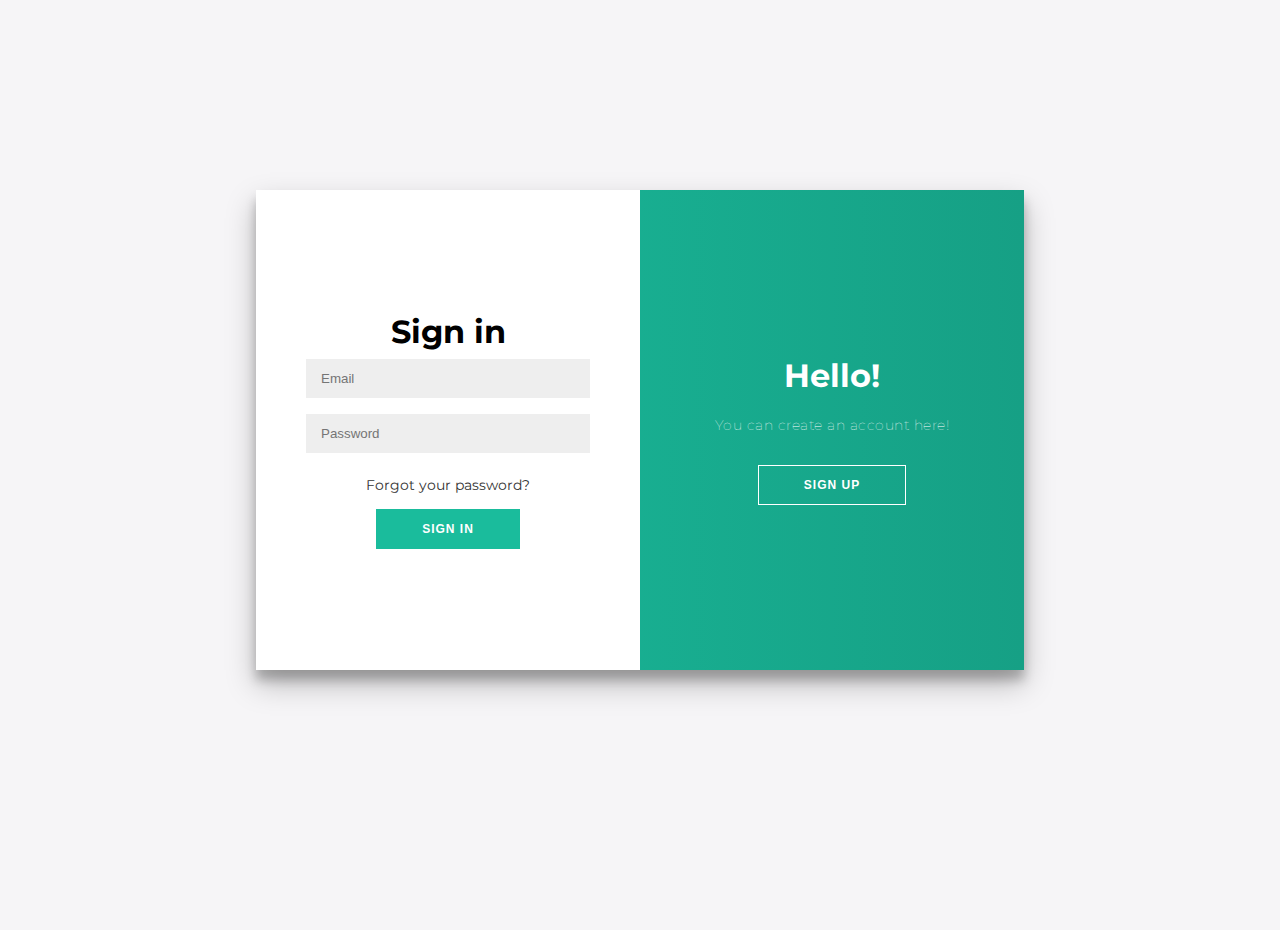
<file: login.html>
<!DOCTYPE html>
<html lang="en">
  <head>
    <meta charset="UTF-8" />
    <meta name="viewport" content="width=device-width, initial-scale=1.0" />
    <meta http-equiv="X-UA-Compatible" content="ie=edge" />
    <title>cloudMicrofinance</title>
    <link
      rel="stylesheet"
      href="https://cdnjs.cloudflare.com/ajax/libs/font-awesome/5.7.2/css/all.min.css"
    />
    <link rel="stylesheet" href="login-style.css" />
  </head>

  <body>
    <div class="container" id="container">
      <div class="form-container sign-up-container">
        <form>
          <h1>Sign Up</h1>
          <input type="text" placeholder="Name" />
          <input type="email" placeholder="Email" />
          <input type="password" placeholder="Password" />
          <button>Sign Up</button>
        </form>
      </div>
      <div class="form-container sign-in-container">
        <form>
          <h1>Sign in</h1>
          <input type="email" placeholder="Email" id="email-sign-in" />
          <input type="password" placeholder="Password" id="password-sign-in" />
          <a href="#">Forgot your password?</a>
          <button id="sign-in-btn">Sign In</button>
        </form>
      </div>
      <div class="overlay-container">
        <div class="overlay">
          <div class="overlay-panel overlay-left">
            <h1>Welcome Back!</h1>
            <p>To start working please login with your personal info</p>
            <button class="ghost" id="signIn">Sign In</button>
          </div>
          <div class="overlay-panel overlay-right">
            <h1>Hello!</h1>
            <p>You can create an account here!</p>
            <button class="ghost" id="signUp">Sign Up</button>
          </div>
        </div>
      </div>
    </div>
    <script src="login.js"></script>
  </body>
</html>
</file>
<file: login-style.css>
@import url('https://fonts.googleapis.com/css?family=Montserrat:400,800');

* {
	box-sizing: border-box;
}

body {
	background: #f6f5f7;
	display: flex;
	justify-content: center;
	align-items: center;
	flex-direction: column;
	font-family: 'Montserrat', sans-serif;
	height: 100vh;
	margin: -20px 0 50px;
}

h1 {
	font-weight: bold;
	margin: 0;
}

h2 {
	text-align: center;
}

p {
	font-size: 14px;
	font-weight: 100;
	line-height: 20px;
	letter-spacing: 0.5px;
	margin: 20px 0 30px;
}

span {
	font-size: 12px;
}

a {
	color: #333;
	font-size: 14px;
	text-decoration: none;
	margin: 15px 0;
}

button {
	border: 1px solid #1abc9c;
	background-color: #1abc9c;
	color: #FFFFFF;
	font-size: 12px;
	font-weight: bold;
	padding: 12px 45px;
	letter-spacing: 1px;
	text-transform: uppercase;
	transition: transform 80ms ease-in;
}

button:active {
	transform: scale(0.95);
}

button:focus {
	outline: none;
}

button.ghost {
	background-color: transparent;
	border-color: #FFFFFF;
}

form {
	background-color: #FFFFFF;
	display: flex;
	align-items: center;
	justify-content: center;
	flex-direction: column;
	padding: 0 50px;
	height: 100%;
	text-align: center;
}

input {
	background-color: #eee;
	border: none;
	padding: 12px 15px;
	margin: 8px 0;
	width: 100%;
}

.container {
	background-color: #fff;
  	box-shadow: 0 14px 28px rgba(0,0,0,0.25), 
			0 10px 10px rgba(0,0,0,0.22);
	position: relative;
	overflow: hidden;
	width: 768px;
	max-width: 100%;
	min-height: 480px;
}

.form-container {
	position: absolute;
	top: 0;
	height: 100%;
	transition: all 0.6s ease-in-out;
}

.sign-in-container {
	left: 0;
	width: 50%;
	z-index: 2;
}

.container.right-panel-active .sign-in-container {
	transform: translateX(100%);
}

.sign-up-container {
	left: 0;
	width: 50%;
	opacity: 0;
	z-index: 1;
}

.container.right-panel-active .sign-up-container {
	transform: translateX(100%);
	opacity: 1;
	z-index: 5;
	animation: show 0.6s;
}

@keyframes show {
	0%, 49.99% {
		opacity: 0;
		z-index: 1;
	}
	
	50%, 100% {
		opacity: 1;
		z-index: 5;
	}
}

.overlay-container {
	position: absolute;
	top: 0;
	left: 50%;
	width: 50%;
	height: 100%;
	overflow: hidden;
	transition: transform 0.6s ease-in-out;
	z-index: 100;
}

.container.right-panel-active .overlay-container{
	transform: translateX(-100%);
}

.overlay {
	background: #16a085;
	background: -webkit-linear-gradient(to right, #1abc9c, #16a085);
	background: linear-gradient(to right, #1abc9c, #16a085);
	background-repeat: no-repeat;
	background-size: cover;
	background-position: 0 0;
	color: #FFFFFF;
	position: relative;
	left: -100%;
	height: 100%;
	width: 200%;
  	transform: translateX(0);
	transition: transform 0.6s ease-in-out;
}

.container.right-panel-active .overlay {
  	transform: translateX(50%);
}

.overlay-panel {
	position: absolute;
	display: flex;
	align-items: center;
	justify-content: center;
	flex-direction: column;
	padding: 0 40px;
	text-align: center;
	top: 0;
	height: 100%;
	width: 50%;
	transform: translateX(0);
	transition: transform 0.6s ease-in-out;
}

.overlay-left {
	transform: translateX(-20%);
}

.container.right-panel-active .overlay-left {
	transform: translateX(0);
}

.overlay-right {
	right: 0;
	transform: translateX(0);
}

.container.right-panel-active .overlay-right {
	transform: translateX(20%);
}

.social-container {
	margin: 20px 0;
}

.social-container a {
	border: 1px solid #DDDDDD;
	display: inline-flex;
	justify-content: center;
	align-items: center;
	margin: 0 5px;
	height: 40px;
	width: 40px;
}

footer {
    background-color: #222;
    color: #fff;
    font-size: 14px;
    bottom: 0;
    position: fixed;
    left: 0;
    right: 0;
    text-align: center;
    z-index: 999;
}

footer p {
    margin: 10px 0;
}

footer i {
    color: red;
}

footer a {
    color: #3c97bf;
    text-decoration: none;
}
</file>
